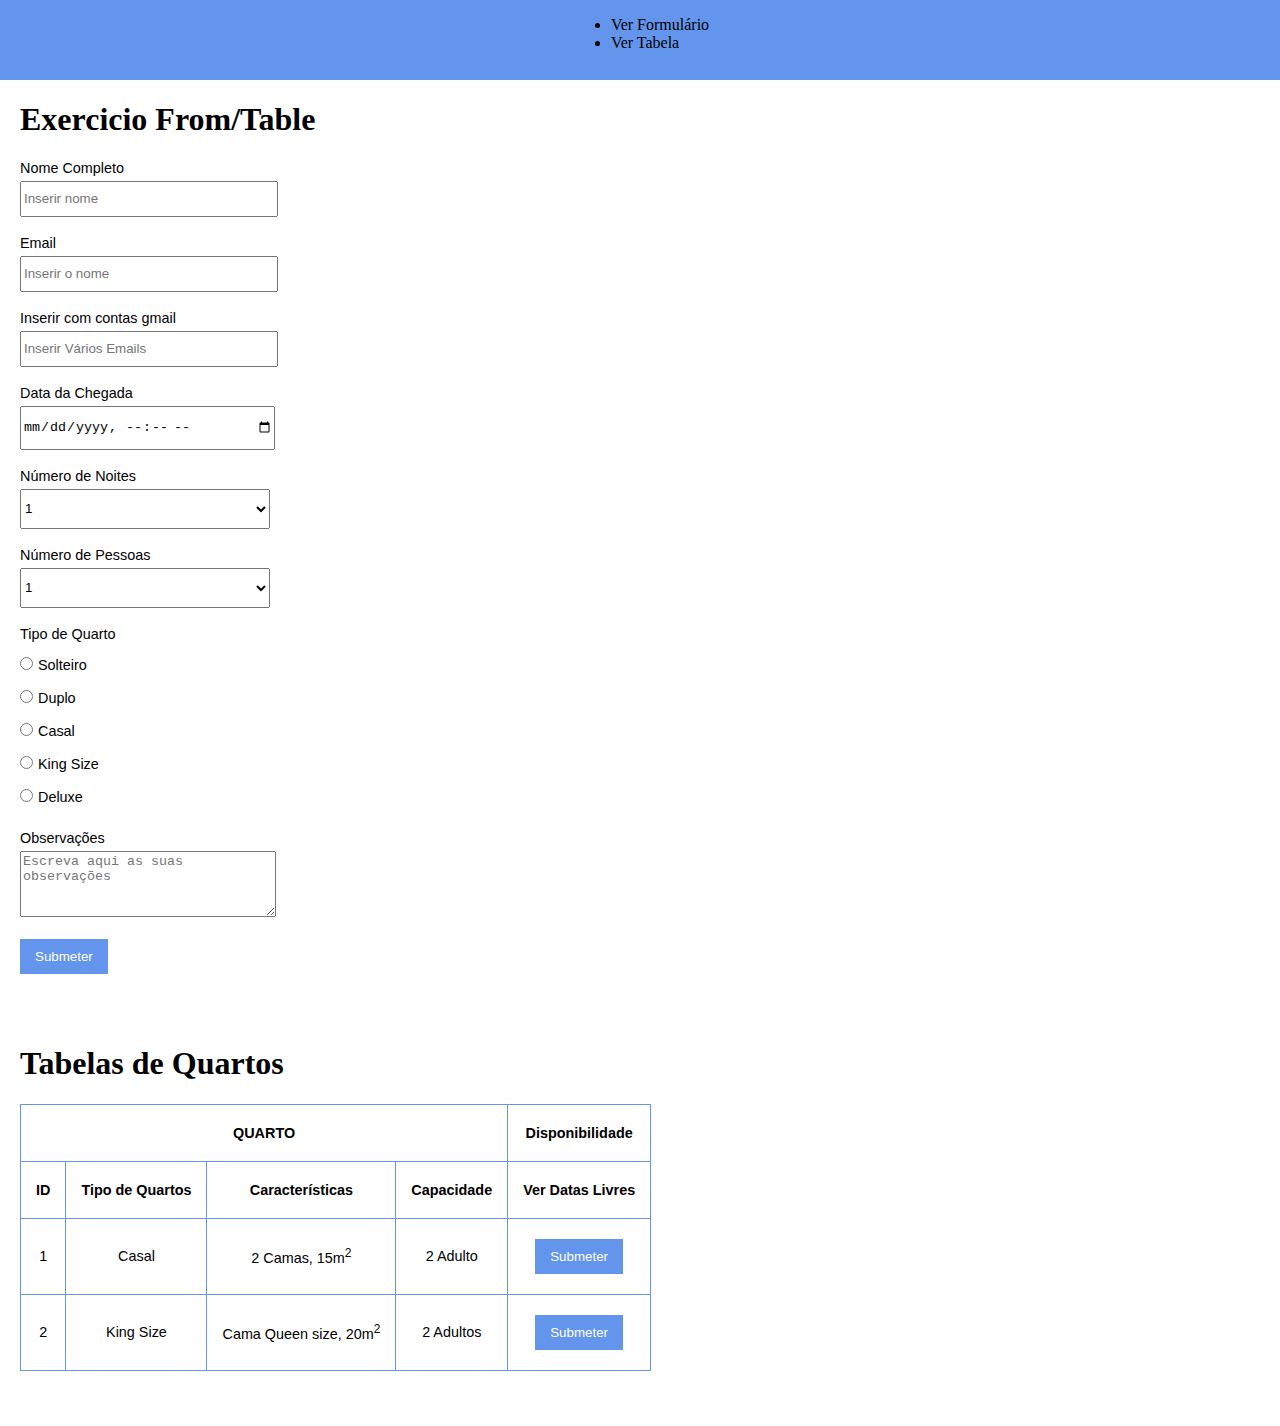
<file: Construcao formulario/index.html>
<!DOCTYPE html>
<html lang="en">

<head>
    <meta charset="UTF-8">
    <meta http-equiv="X-UA-Compatible" content="IE=edge">
    <meta name="viewport" content="width=device-width, initial-scale=1.0">
    <title>Exercices with From and Table</title>

    <style>

        body{
            margin: 0;
            padding: 0;
        }

        header{
            height: 80px;
            background-color: cornflowerblue;
            margin: 0;
        }
        nav{
            display: flex;
            flex-direction: row;
            justify-content: center;
            width: 100%;

        }
        nav ul li{
            flex-direction: row ;
        }
        main{
            margin:0 20px ;
            display: flex;
            flex-direction: column;
        }
        section{
            margin-bottom: 50px;
        }
        p, label, table{
            font: .9rem 'Fira Sans', sans-serif;
            margin:0 0 5px;
        }
        label {
            padding: 5px;
        }

        input[type=text], 
        input[type=email]
        {
            width: 250px;
            height: 30px;
        }
        input[type=radio] {
            margin: 10px 0;
        }

        input[type=datetime-local],select{
            width: 250px;
            height: 40px;
        }

        textarea{
            width: 250px;
            height: 60px;
        }

        button{
            color: white;
            padding: 10px 15px;
            border: none;
            background-color: cornflowerblue;
        }
        /* Style Tabela Quartos */
        table {
            border-collapse: collapse;
            text-align: center;
        }
        tr, th, td{
            border: 1px solid cornflowerblue;
            padding: 20px 15px;
        }
    </style>
</head>

<body>
    <header>
        <nav>
            <ul>
                <li>Ver Formulário</li>
                <li>Ver Tabela</li>
            </ul>
        </nav>
    </header>

    <main>
        <section>
            <h1>Exercicio From/Table</h1>

            <form action="">

                <p>Nome Completo</p>
                <input type="text" placeholder="Inserir nome">
                <br>
                <br>
                <p>Email</p>
                <input type="text" name="" placeholder="Inserir o nome">
                <br>
                <br>
                <p>Inserir com contas gmail</p>
                <input type="email" pattern=".+@gmail.com" size="5" placeholder="Inserir Vários Emails" multiple>
                <br>
                <br>
                <p>Data da Chegada</p>
                <input type="datetime-local" name="" id="">
                <br>
                <br>
                <p>Número de Noites</p>
                <select name="" id="">
                    <option value="1">1</option>
                    <option value="2">2</option>
                    <option value="3">3</option>
                    <option value="4">4</option>
                    <option value="5">5</option>
                    <option value="6">6</option>
                    <option value="7">7</option>
                    <option value="8">8</option>
                    <option value="9">9</option>
                    <option value="10">10</option>
                </select>
                <br>
                <br>
                <p>Número de Pessoas</p>
                <select name="" id="">
                    <option value="1">1</option>
                    <option value="2">2</option>
                    <option value="3">3</option>
                    <option value="4">4</option>
                    <option value="5">5</option>
                    <option value="6">6</option>
                    <option value="7">7</option>
                    <option value="8">8</option>
                    <option value="9">9</option>
                    <option value="10">10</option>
                </select>
                <br>
                <br>
                <p>Tipo de Quarto</p>
                <input type="radio" name="quarto" value="solteiro"><label>Solteiro</label><br>

                <input type="radio" name="quarto" value="duplo"><label>Duplo</label><br>

                <input type="radio" name="quarto" value ="casal"><label>Casal</label><br>

                <input type="radio" name="quarto" value="kingSize"><label for="kingSize">King Size</label><br>

                <input type="radio" name="quarto" value="delux"><label>Deluxe</label>
                <br>
                <br>
                <p>Observações</p>
                <textarea name="" id="" cols="30" rows="10" placeholder="Escreva aqui as suas observações"></textarea><br><br>
                <button>Submeter</button>
            </form>
        </section> 
            
        <section>   
            <h1>Tabelas de Quartos</h1>
            <table>
                <thead>
                    <tr>
                        <th colspan="4">QUARTO</th>
                        <th>Disponibilidade</th>
                    </tr>
                    <tr>
                        <th>ID</th>
                        <th>Tipo de Quartos</th>
                        <th>Características</th>
                        <th>Capacidade</th>
                        <th>Ver Datas Livres</th>
                    </tr>
                </thead>
                <tbody>
                    <tr>
                        <td>1</td>
                        <td>Casal</td>
                        <td>2 Camas, 15m<sup>2</sup></td>
                        <td>2 Adulto</td>
                        <td><button>Submeter</button></td>
                    </tr>
                    <tr>
                        <td>2</td>
                        <td>King Size</td>
                        <td>Cama Queen size, 20m<sup>2</sup></td>
                        <td>2 Adultos</td>
                        <td><button>Submeter</button></td>
                    </tr>
                </tbody>
            </table>
        </section>
    </main>
</body>

</html>
</file>
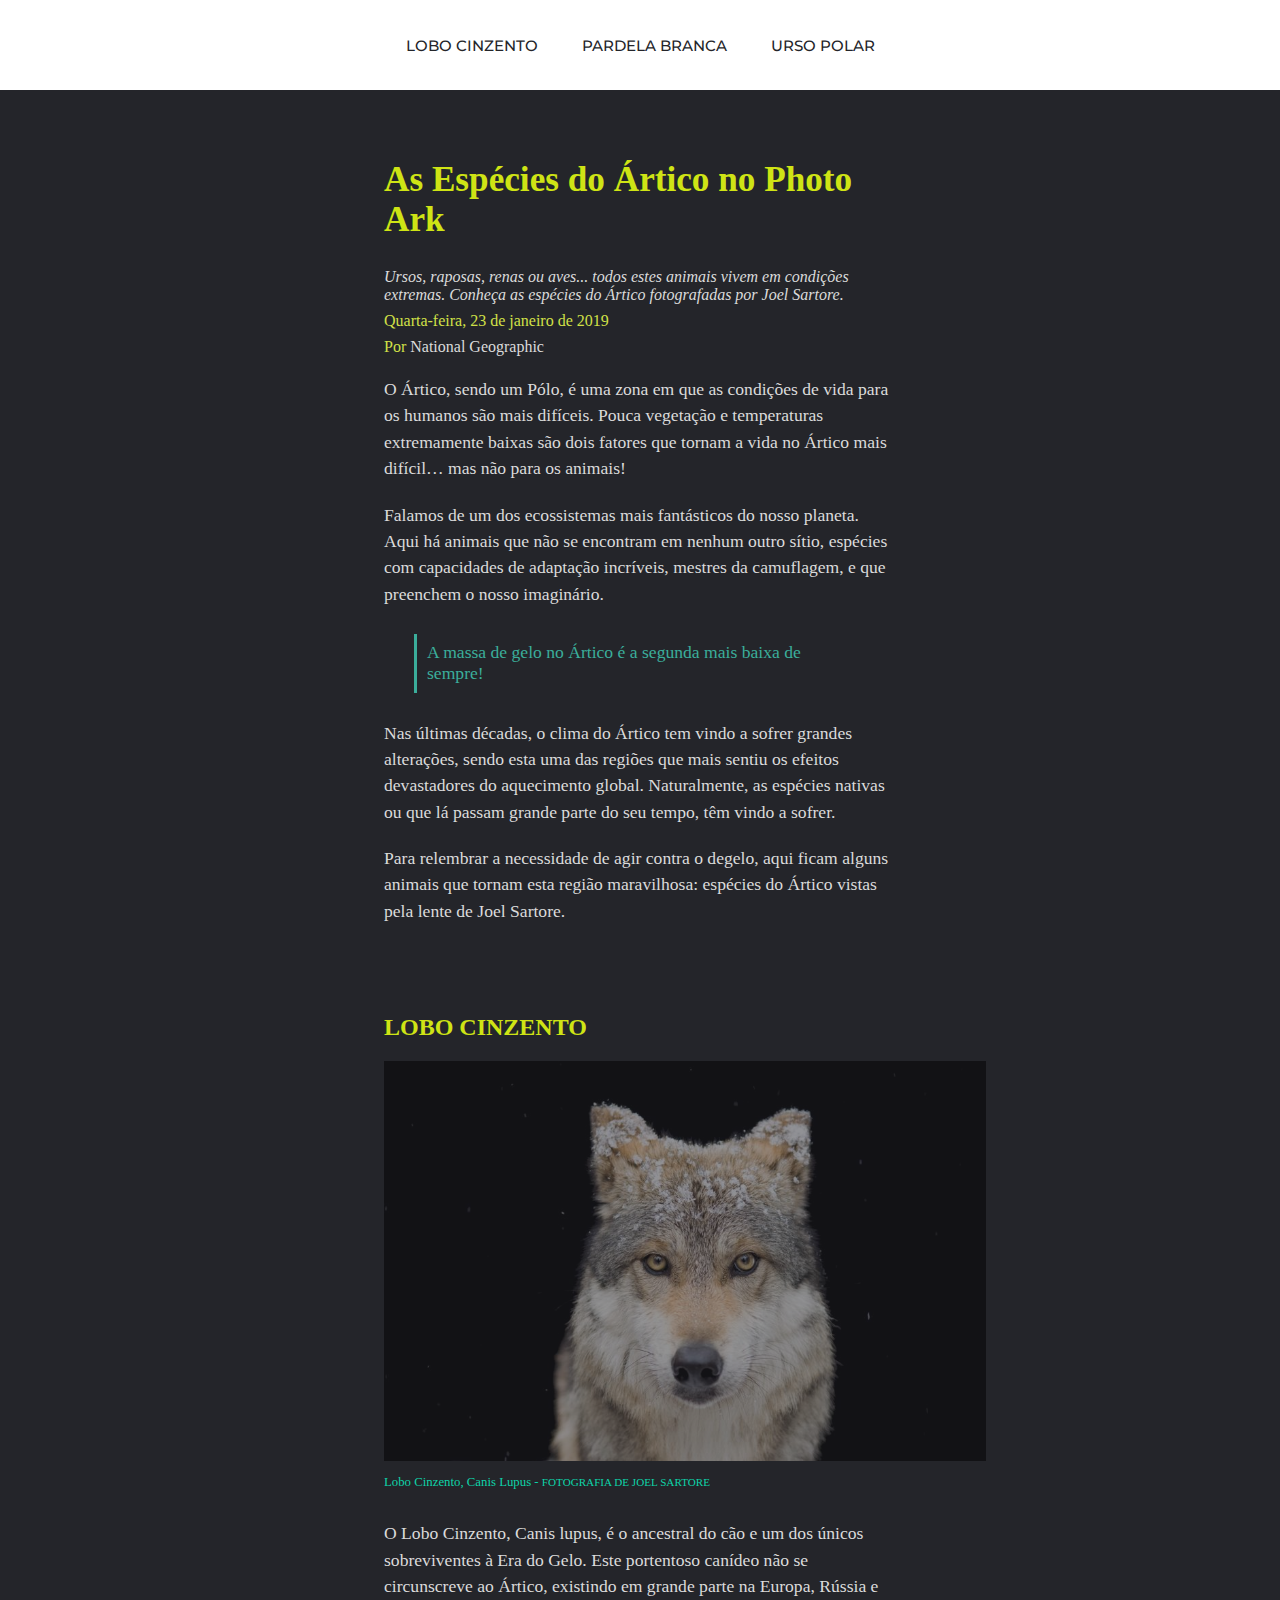
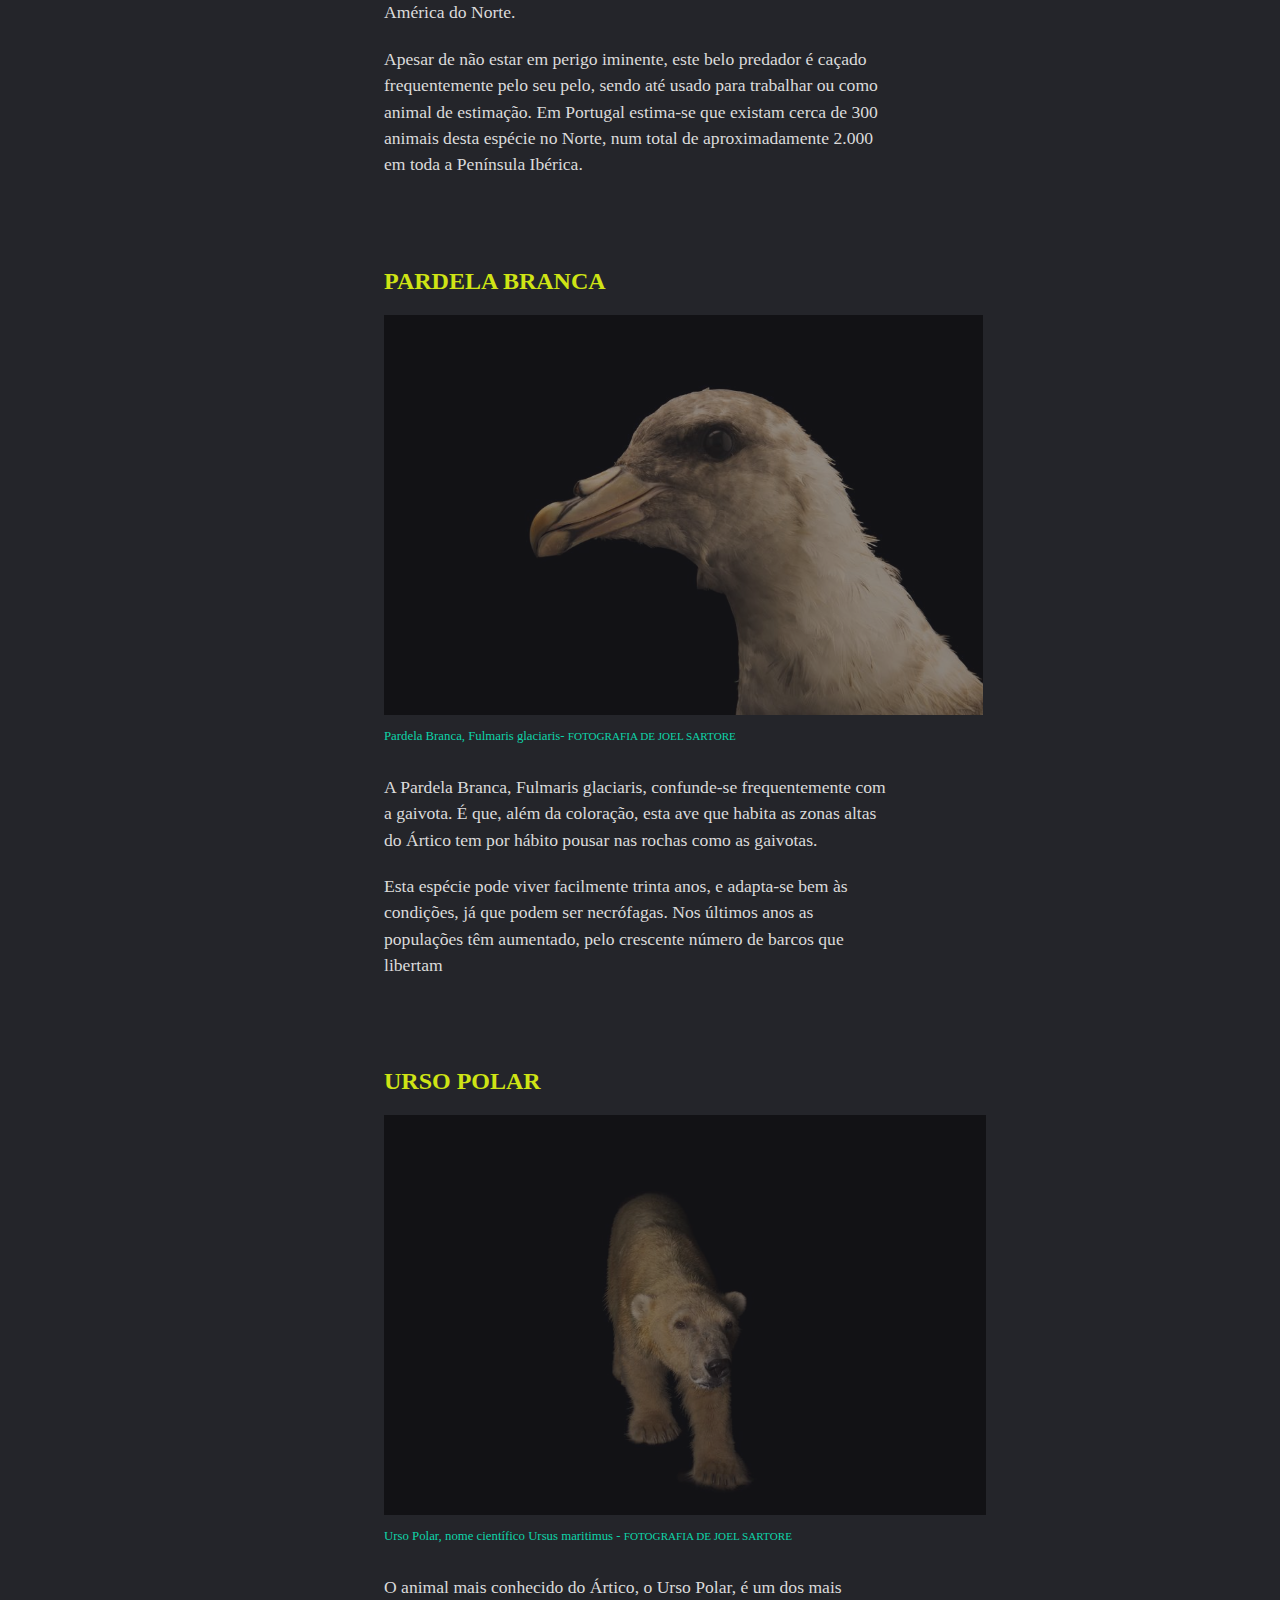
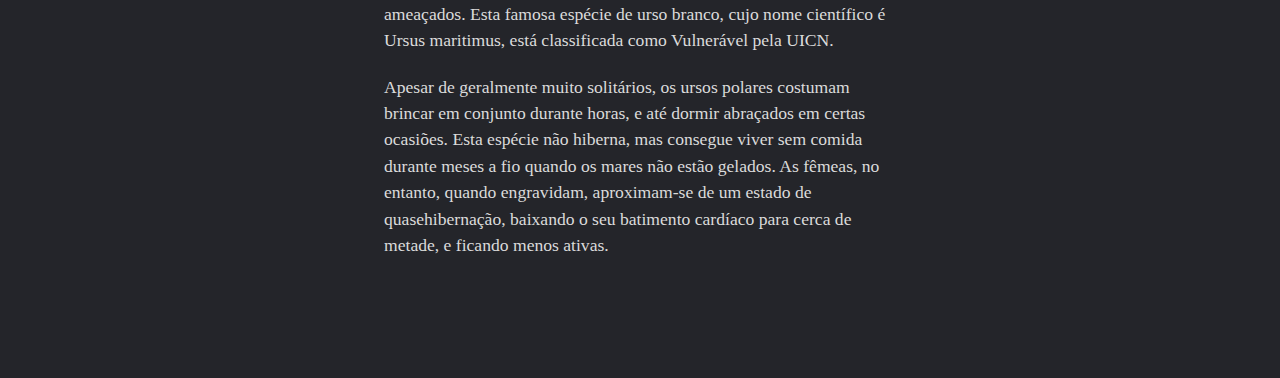
<file: Tags texto html/index.html>
<!DOCTYPE html>
<html lang="en">
<head>
    <meta charset="UTF-8">
    <meta http-equiv="X-UA-Compatible" content="IE=edge">
    <meta name="viewport" content="width=device-width, initial-scale=1.0">
    <link rel="stylesheet" href="assets/css/style.css">
    <title>As Espécies do Ártico no Photo Ark</title>
</head>
<body>
    <header>
        <nav>
            <ul class="nav__links">
                <li><a href="#section__lobo">Lobo Cinzento</a></li>
                <li><a href="#section__pardela">Pardela Branca</a></li>
                <li><a href="#section__urso">Urso Polar</a></li>
            </ul>
        </nav>
    </header>

    <main>
        <section id="section__into">
            <h1>As Espécies do Ártico no Photo Ark</h1>
            <p class="text_small"><i>Ursos, raposas, renas ou aves... todos estes animais vivem em condições extremas. Conheça as
                espécies do Ártico fotografadas por Joel Sartore.</i></p>
            <p class="text_small"><span>Quarta-feira, 23 de janeiro de 2019</span></p> 
            <p class="text_small"><span>Por</span> National Geographic</p>
 
            <p class="text">O Ártico, sendo um Pólo, é uma zona em que as condições de vida para
                os humanos são mais difíceis. Pouca vegetação e temperaturas
                extremamente baixas são dois fatores que tornam a vida no Ártico mais
                difícil… mas não para os animais!
            </p>

            <p class="text">Falamos de um dos ecossistemas mais fantásticos do nosso planeta. Aqui
                há animais que não se encontram em nenhum outro sítio, espécies com
                capacidades de adaptação incríveis, mestres da camuflagem, e que
                preenchem o nosso imaginário.
            </p>

            <p class="text"><blockquote>A massa de gelo no Ártico é a segunda mais baixa de sempre!</blockquote></p>

            <p class="text">Nas últimas décadas, o clima do Ártico tem vindo a sofrer grandes
                alterações, sendo esta uma das regiões que mais sentiu os efeitos
                devastadores do aquecimento global. Naturalmente, as espécies nativas
                ou que lá passam grande parte do seu tempo, têm vindo a sofrer.
            </p>

            <p class="text">Para relembrar a necessidade de agir contra o degelo, aqui ficam alguns
                animais que tornam esta região maravilhosa: espécies do Ártico vistas
                pela lente de Joel Sartore.
            </p>



        </section>

        <section id="section__lobo">

            <h2>Lobo Cinzento</h2>
            <figure>
                <img class="image__project" src="assets/images/lobo.jpg" alt="image wolf" height="400px">
                <figcaption>Lobo Cinzento, Canis Lupus - <span>FOTOGRAFIA DE JOEL SARTORE</span></figcaption>
            </figure>

            <p class="text">O Lobo Cinzento, Canis lupus, é o ancestral do cão e um dos únicos
                sobreviventes à Era do Gelo. Este portentoso canídeo não se circunscreve
                ao Ártico, existindo em grande parte na Europa, Rússia e América do
                Norte.
            </p>

            <p class="text">Apesar de não estar em perigo iminente, este belo predador é caçado
                frequentemente pelo seu pelo, sendo até usado para trabalhar ou como
                animal de estimação. Em Portugal estima-se que existam cerca de 300
                animais desta espécie no Norte, num total de aproximadamente 2.000
                em toda a Península Ibérica.
            </p>

        </section>
        <section id="section__pardela">
            <h2>Pardela Branca</h2>
            <figure>
                <img class="image__project" src="assets/images/pardela.jpg" alt="image wolf" height="400px">
                <figcaption>Pardela Branca, Fulmaris glaciaris- <span>FOTOGRAFIA DE JOEL SARTORE</span></figcaption>
            </figure>

            <p class="text">A Pardela Branca, Fulmaris glaciaris, confunde-se frequentemente com
                a gaivota. É que, além da coloração, esta ave que habita as zonas altas do
                Ártico tem por hábito pousar nas rochas como as gaivotas.
            </p>

            <p class="text">Esta espécie pode viver facilmente trinta anos, e adapta-se bem às
                condições, já que podem ser necrófagas. Nos últimos anos as populações
                têm aumentado, pelo crescente número de barcos que libertam
            </p>

        </section>
        <section id="section__urso">
            <h2>Urso Polar</h2>
            <figure>
                <img class="image__project" src="assets/images/urso.jpg" alt="image wolf" height="400px">
                <figcaption>Urso Polar, nome científico Ursus maritimus - <span>FOTOGRAFIA DE JOEL SARTORE</span></figcaption>
            </figure>

            <p class="text">O animal mais conhecido do Ártico, o Urso Polar, é um dos mais
                ameaçados. Esta famosa espécie de urso branco, cujo nome científico
                é Ursus maritimus, está classificada como Vulnerável pela UICN.
            </p>

            <p class="text">Apesar de geralmente muito solitários, os ursos polares costumam
                brincar em conjunto durante horas, e até dormir abraçados em certas
                ocasiões. Esta espécie não hiberna, mas consegue viver sem comida
                durante meses a fio quando os mares não estão gelados. As fêmeas, no
                entanto, quando engravidam, aproximam-se de um estado de quasehibernação,
                baixando o seu batimento cardíaco para cerca de metade, e
                ficando menos ativas.
            </p>
        </section>
    </main>
</body>
</html>
</file>
<file: Tags texto html/assets/css/style.css>
@import url('https://fonts.googleapis.com/css2?family=Montserrat:wght@500&display=swap');

*{
    box-sizing: border-box;
    margin:0;
    padding:0;
}

body {
    background-color: #24252A;
}

h1, h2, h3, i, p {
    color:#dbdbdb;
}

h1 {
    font-size: 2.2em;
    color:#cfe415;
    padding: 20px 0;
}

h2 {
    font-size: 1.5em;
    color:#cfe415;
    padding: 20px 0;
    text-transform: uppercase;
}

p.text{
    font-size:1.1em;
    margin:20px 0;
    line-height: 1.5;
}
.text_small{
    font-size:1em;
    margin:8px 0;
}
.text_small span{
    color:#d1e047;
   
}

blockquote{
    color:#3bae9b;
    font-size:1.1em;
    border-left: 3px solid #3bae9b;  
    margin: 1.5em 30px;
    padding: 0.5em 10px;
} 

.image__project {
    opacity: .5;
    margin-bottom: 10px;
}
figure {
    margin-bottom: 30px;
    color:rgb(14, 212, 169);
    font-size:.8em
}
figcaption span{
    font-size: .87em;
}


li, a, button{
 font-family: "Montserrat", sans-serif;
 font-weight: 500;
 font-size:15px;
 color:#24252A;
 text-decoration: none;
}

main {
    display: flex;
    flex-direction: column;
    justify-content: center;
    align-items: center;
    padding:50px 0;
}

header{
    display: flex;
    justify-content: center;
    align-items: center;
    padding: 30px 10%;
    height: 90px;
    background-color: #ffffff; 

}

.logo{
    cursor:pointer;
    margin-right: auto;

}

.nav__links {
    list-style: none;
}

.nav__links li{
    display: inline-block;
    padding:0px 20px;
    text-transform:uppercase;
}

.nav__links li a {
    transition: all 0.3s ease 0s;
}
.nav__links li a:hover {
    color:#0088a9;
}

button {
    margin-left: 30px;
    padding: 9px 25px;
    background-color: #3bae9b;
    color:#24252A;
    border:none;
    cursor: pointer;
    border-radius: 50px;
    transition: all 0.3s ease 0s;
}

#section__into, #section__lobo, #section__pardela, #section__urso{
    width: 40%;
    flex-direction: column;
    margin-bottom:50px;
}
</file>
